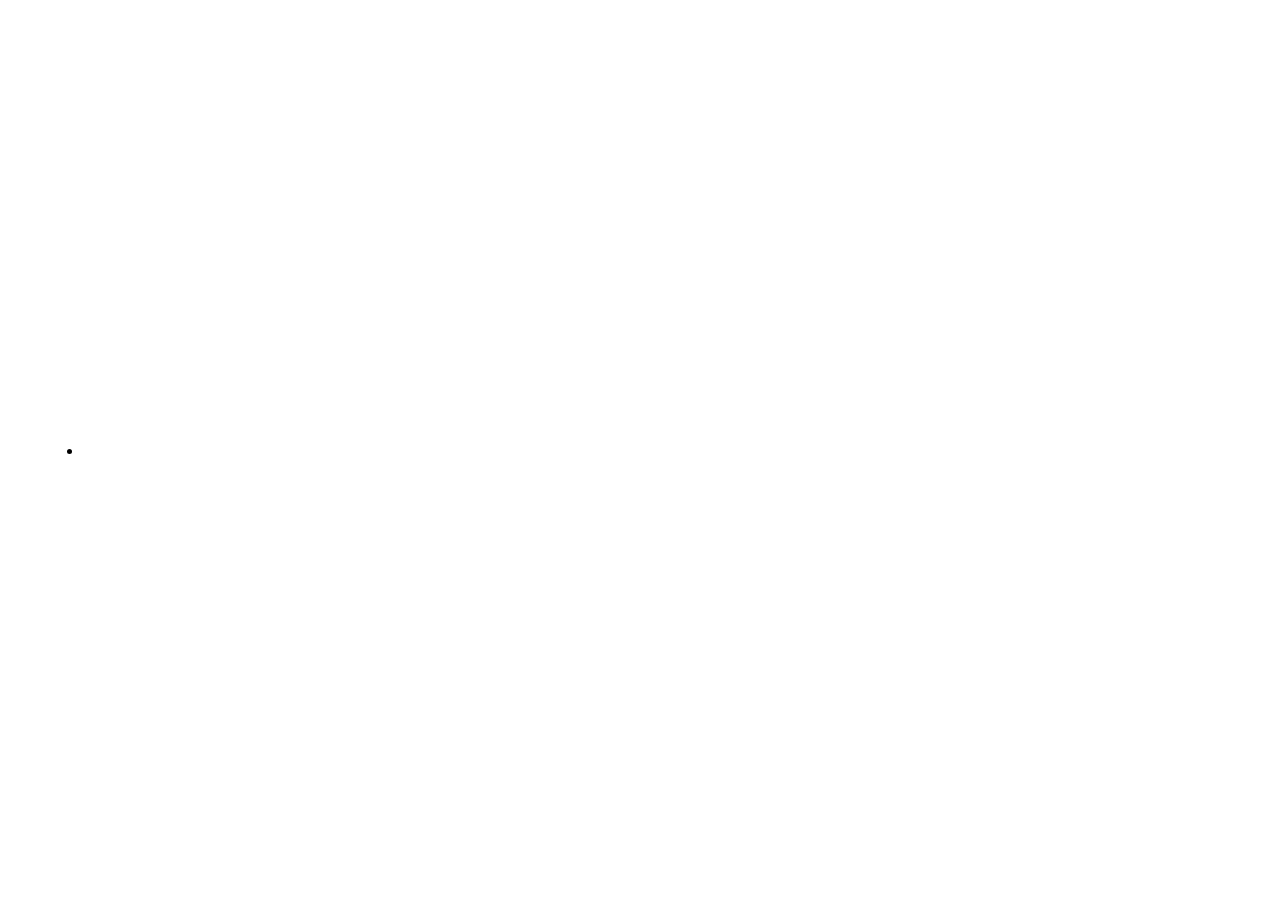
<file: Day1-Expanding Cards/index.html>
<!DOCTYPE html>
<html lang="en">
  <head>
    <meta charset="UTF-8" />
    <meta name="viewport" content="width=device-width, initial-scale=1.0" />
    <title>Expanding Cards</title>
    <link
      rel="stylesheet"
      href="https://cdnjs.cloudflare.com/ajax/libs/font-awesome/6.6.0/css/all.min.css"
      integrity="sha512-Kc323vGBEqzTmouAECnVceyQqyqdsSiqLQISBL29aUW4U/M7pSPA/gEUZQqv1cwx4OnYxTxve5UMg5GT6L4JJg=="
      crossorigin="anonymous"
      referrerpolicy="no-referrer"
    />
    <link rel="stylesheet" href="style.css" />
  </head>
  <body>
    <ul>
      <li><a href=""></a></li>
    </ul>
    <div class="container">
      <div
        class="panel active"
        style="
          background-image: url('https://images.unsplash.com/photo-1566264956500-0549ed17e161?q=80&w=1936&auto=format&fit=crop&ixlib=rb-4.0.3&ixid=M3wxMjA3fDB8MHxwaG90by1wYWdlfHx8fGVufDB8fHx8fA%3D%3D');
        "
      >
        <h3>Explore The World</h3>
      </div>

      <div
        class="panel"
        style="
          background-image: url('https://images.unsplash.com/photo-1506761121438-a89f7835bae2?q=80&w=1974&auto=format&fit=crop&ixlib=rb-4.0.3&ixid=M3wxMjA3fDB8MHxwaG90by1wYWdlfHx8fGVufDB8fHx8fA%3D%3D');
        "
      >
        <h3>Mountains - clouds</h3>
      </div>

      <div
        class="panel"
        style="
          background-image: url('https://images.unsplash.com/photo-1433086966358-54859d0ed716?q=80&w=1887&auto=format&fit=crop&ixlib=rb-4.0.3&ixid=M3wxMjA3fDB8MHxwaG90by1wYWdlfHx8fGVufDB8fHx8fA%3D%3D');
        "
      >
        <h3>Wild Forest</h3>
      </div>

      <div
        class="panel"
        style="
          background-image: url('https://plus.unsplash.com/premium_photo-1671628147501-42120d9d4af4?q=80&w=1887&auto=format&fit=crop&ixlib=rb-4.0.3&ixid=M3wxMjA3fDB8MHxwaG90by1wYWdlfHx8fGVufDB8fHx8fA%3D%3D');
        "
      >
        <h3>City in Winter</h3>
      </div>

      <div
        class="panel"
        style="
          background-image: url('https://images.unsplash.com/photo-1507525428034-b723cf961d3e?q=80&w=1773&auto=format&fit=crop&ixlib=rb-4.0.3&ixid=M3wxMjA3fDB8MHxwaG90by1wYWdlfHx8fGVufDB8fHx8fA%3D%3D');
        "
      >
        <h3>Beach</h3>
      </div>
    </div>
    <script src="script.js"></script>
  </body>
</html>
</file>
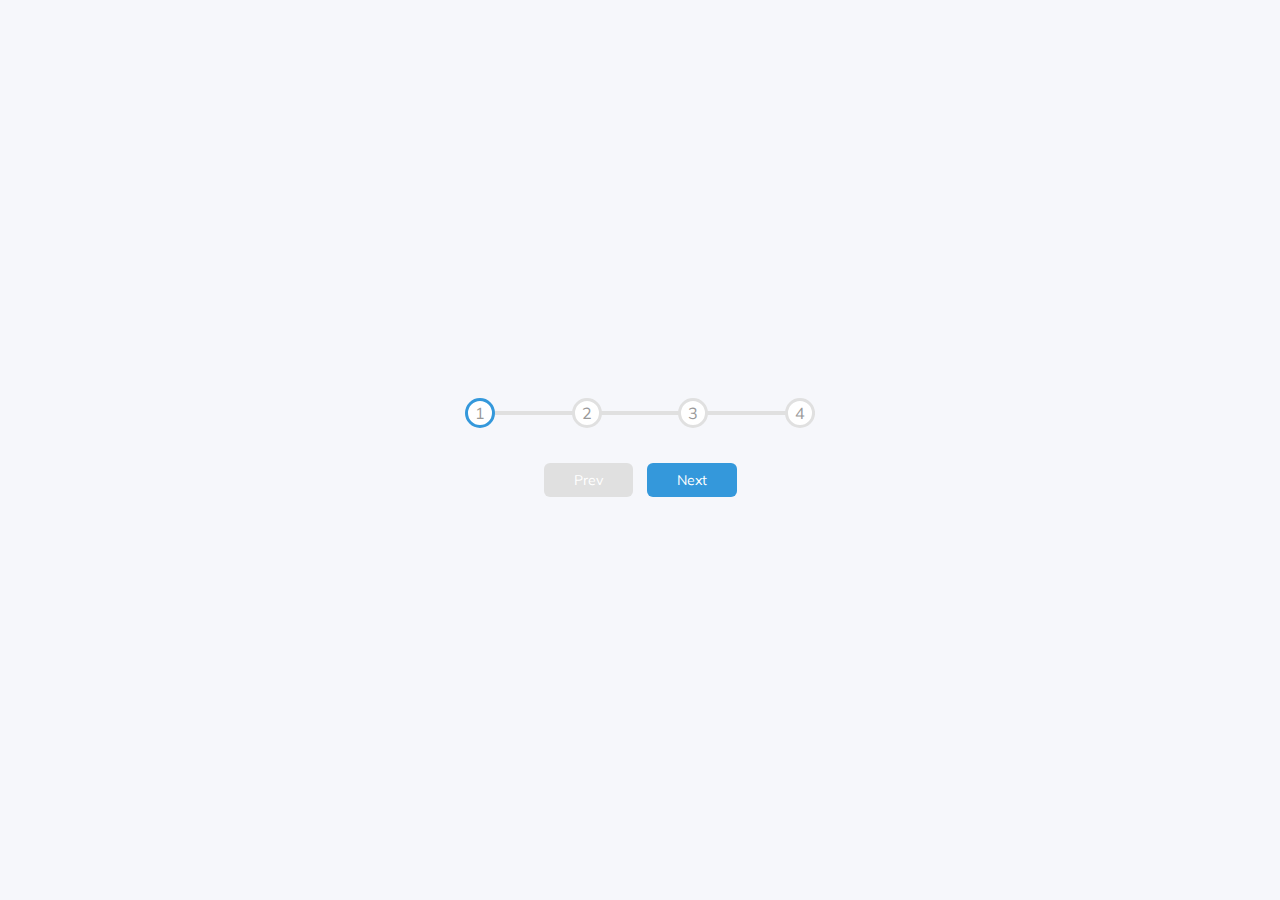
<file: Day2-Progress Steps/index.html>
<!DOCTYPE html>
<html lang="en">
  <head>
    <meta charset="UTF-8" />
    <meta name="viewport" content="width=device-width, initial-scale=1.0" />
    <title>Progress Steps</title>
    <link
      rel="stylesheet"
      href="https://cdnjs.cloudflare.com/ajax/libs/font-awesome/6.6.0/css/all.min.css"
      integrity="sha512-Kc323vGBEqzTmouAECnVceyQqyqdsSiqLQISBL29aUW4U/M7pSPA/gEUZQqv1cwx4OnYxTxve5UMg5GT6L4JJg=="
      crossorigin="anonymous"
      referrerpolicy="no-referrer"
    />
    <link rel="stylesheet" href="style.css" />
  </head>
  <body>
    <div class="container">
      <div class="progress-container">
        <div class="progress" id="progress"></div>
        <div class="circle active">1</div>
        <div class="circle">2</div>
        <div class="circle">3</div>
        <div class="circle">4</div>
      </div>
      <button class="btn" id="prev" disabled>Prev</button>
      <button class="btn" id="next">Next</button>
    </div>
    <script src="script.js"></script>
  </body>
</html>
</file>
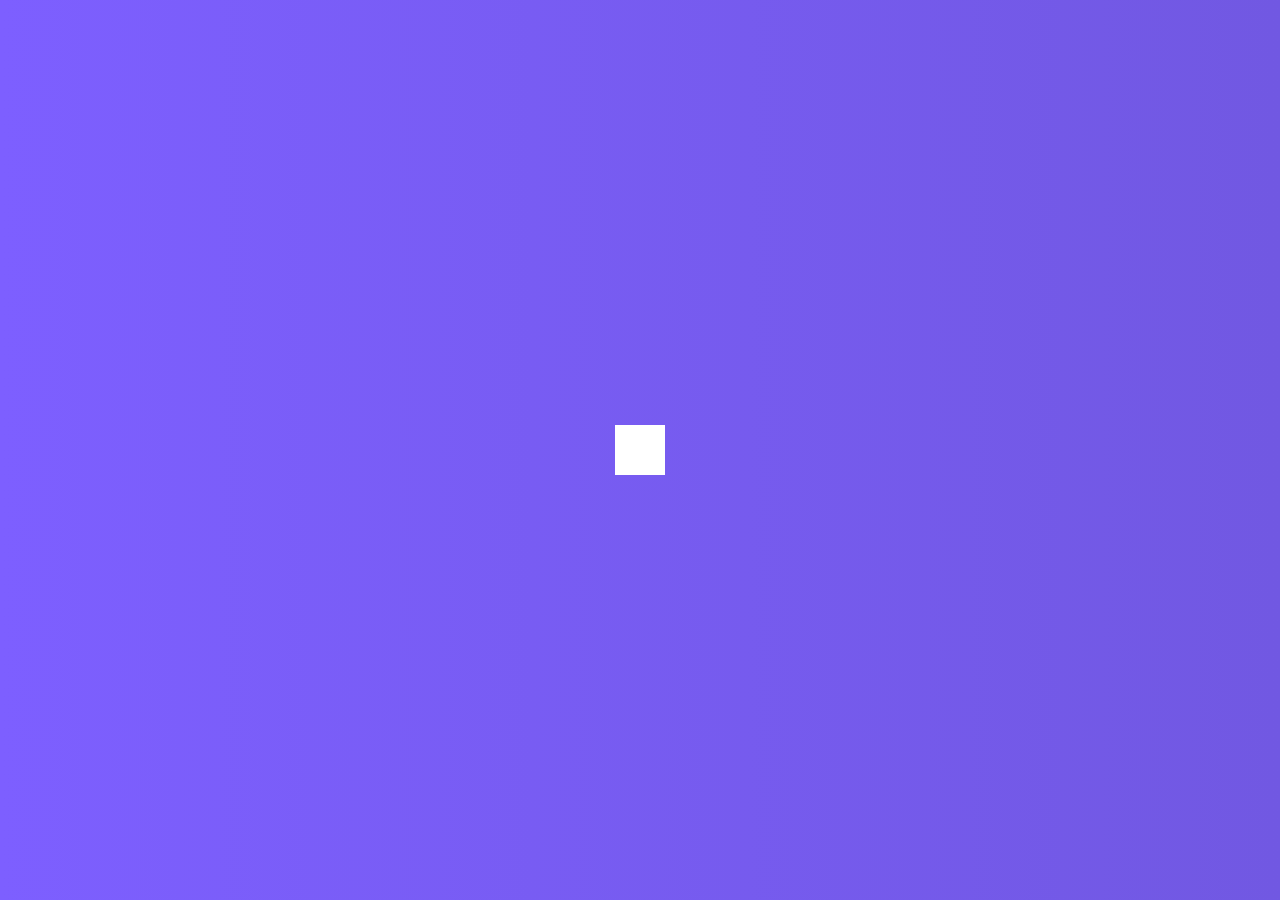
<file: Day4-Hidden Search Widget/index.html>
<!DOCTYPE html>
<html lang="en">
  <head>
    <meta charset="UTF-8" />
    <meta name="viewport" content="width=device-width, initial-scale=1.0" />
    <title>Hidden Search Widget</title>
    <link
      rel="stylesheet"
      href="https://cdnjs.cloudflare.com/ajax/libs/font-awesome/6.6.0/css/all.min.css"
      integrity="sha512-Kc323vGBEqzTmouAECnVceyQqyqdsSiqLQISBL29aUW4U/M7pSPA/gEUZQqv1cwx4OnYxTxve5UMg5GT6L4JJg=="
      crossorigin="anonymous"
      referrerpolicy="no-referrer"
    />
    <link rel="stylesheet" href="style.css" />
  </head>
  <body>
    <div class="search">
      <input type="text" class="input" placeholder="Search..." />
      <button class="btn"><i class="fas fa-search"></i></button>
    </div>
    <script src="script.js"></script>
  </body>
</html>
</file>
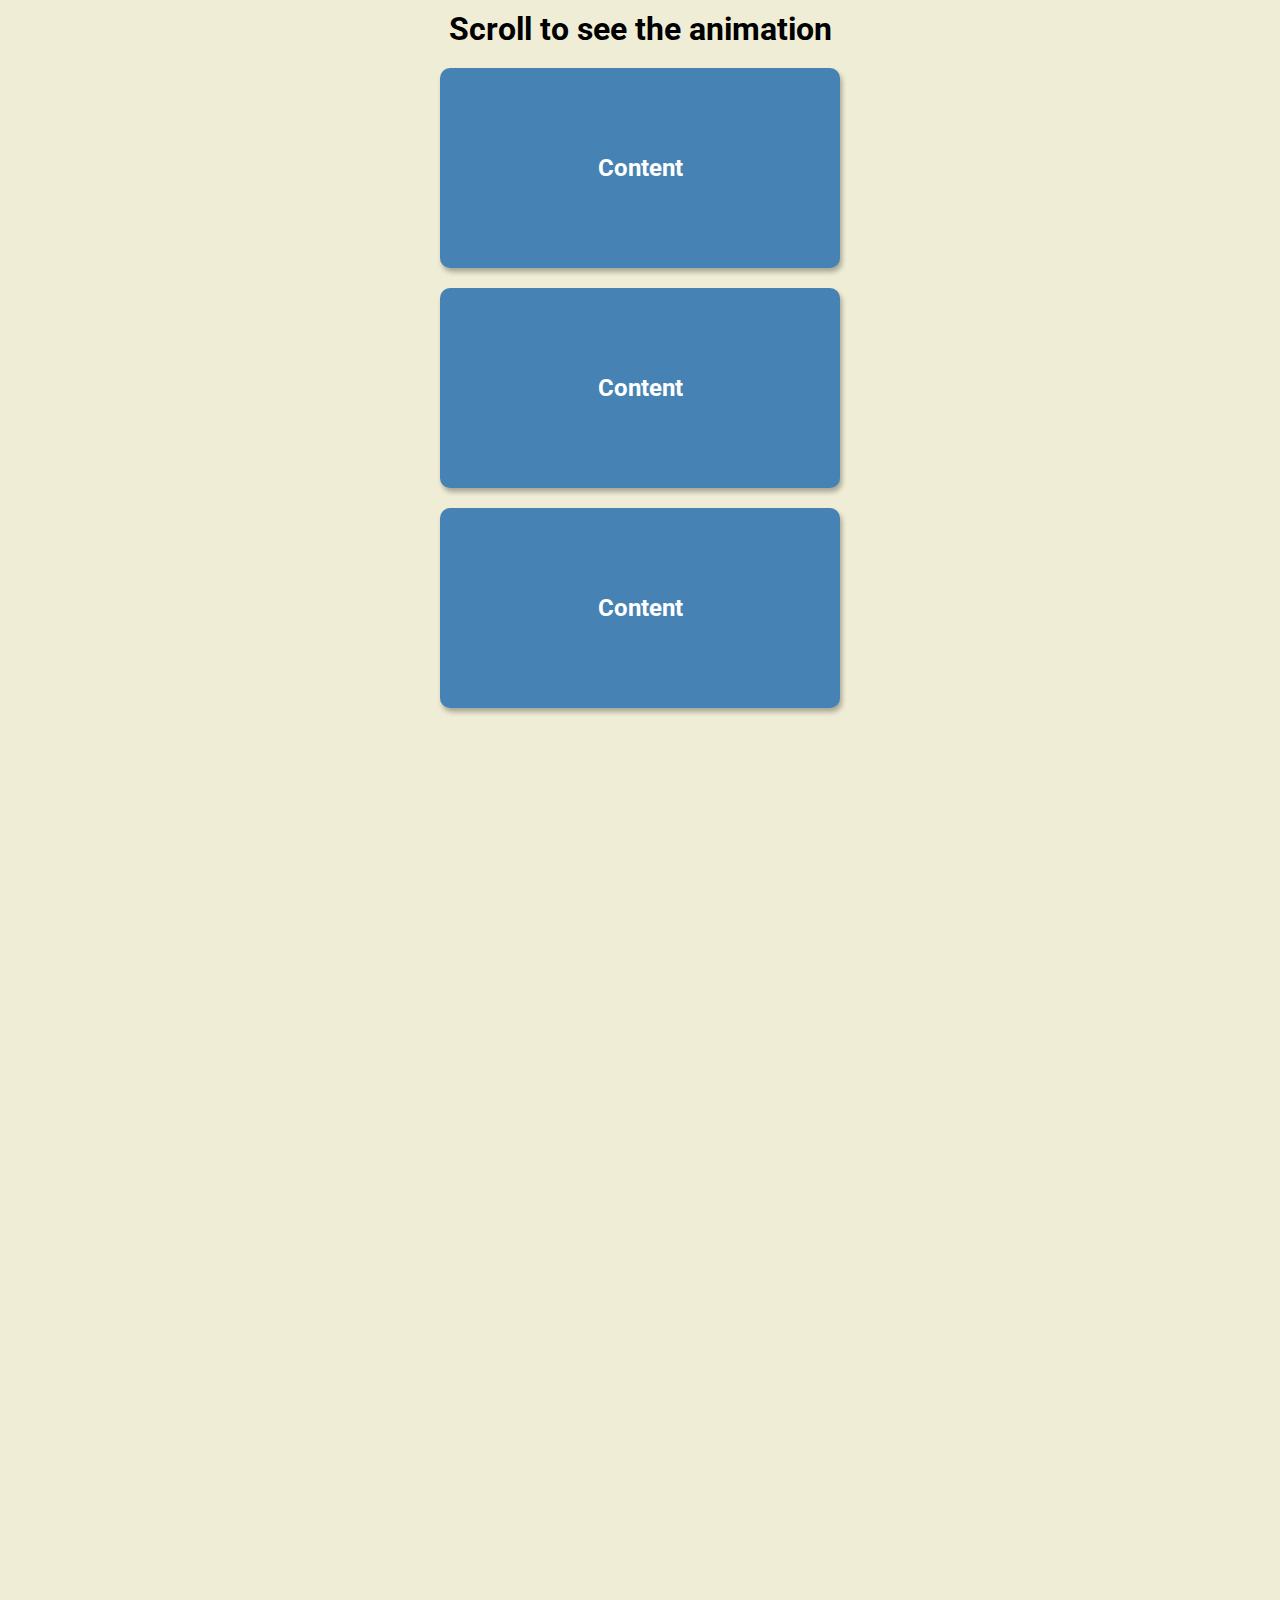
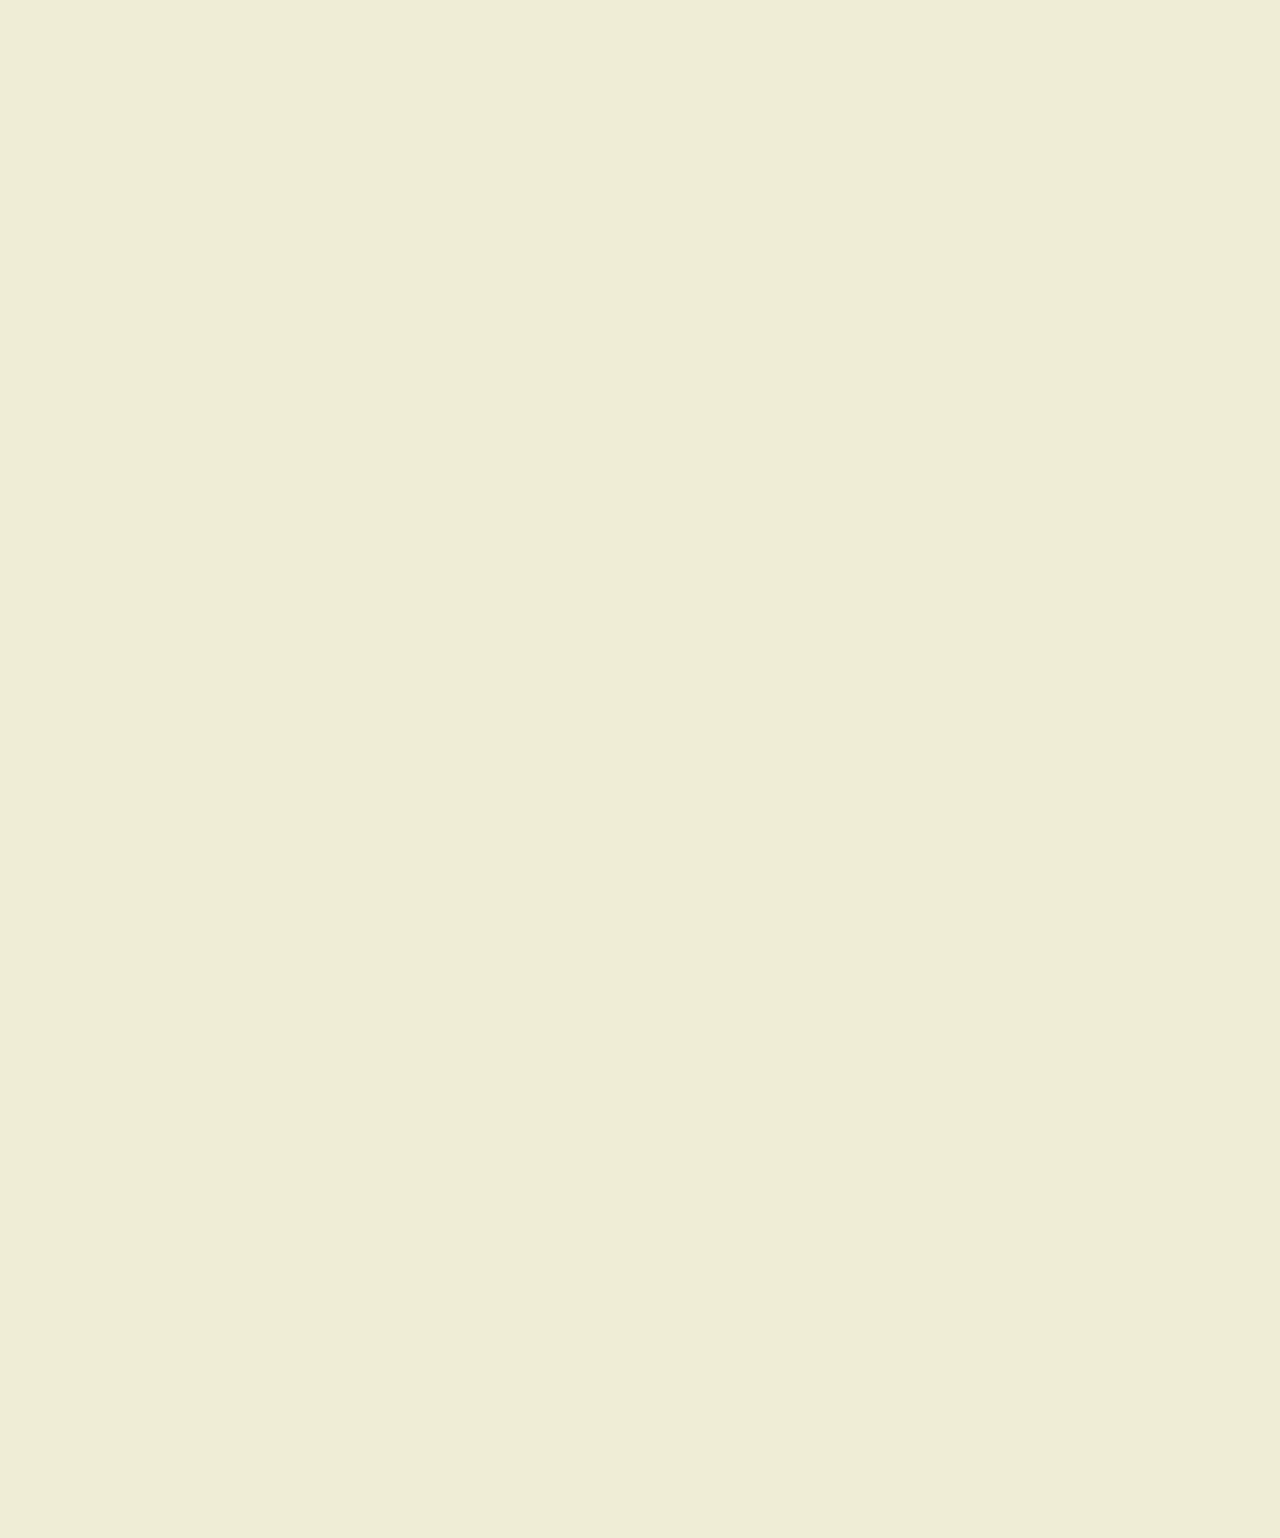
<file: Day6-Scroll Animation/index.html>
<!DOCTYPE html>
<html lang="en">
  <head>
    <meta charset="UTF-8" />
    <meta name="viewport" content="width=device-width, initial-scale=1.0" />
    <title>Scroll Animation</title>
    <link
      rel="stylesheet"
      href="https://cdnjs.cloudflare.com/ajax/libs/font-awesome/6.6.0/css/all.min.css"
      integrity="sha512-Kc323vGBEqzTmouAECnVceyQqyqdsSiqLQISBL29aUW4U/M7pSPA/gEUZQqv1cwx4OnYxTxve5UMg5GT6L4JJg=="
      crossorigin="anonymous"
      referrerpolicy="no-referrer"
    />
    <link rel="stylesheet" href="style.css" />
  </head>
  <body>
    <h1>Scroll to see the animation</h1>
    <div class="box"><h2>Content</h2></div>
    <div class="box"><h2>Content</h2></div>
    <div class="box"><h2>Content</h2></div>
    <div class="box"><h2>Content</h2></div>
    <div class="box"><h2>Content</h2></div>
    <div class="box"><h2>Content</h2></div>
    <div class="box"><h2>Content</h2></div>
    <div class="box"><h2>Content</h2></div>
    <div class="box"><h2>Content</h2></div>
    <div class="box"><h2>Content</h2></div>
    <div class="box"><h2>Content</h2></div>
    <div class="box"><h2>Content</h2></div>
    <div class="box"><h2>Content</h2></div>
    <div class="box"><h2>Content</h2></div>
    <script src="script.js"></script>
  </body>
</html>
</file>
<file: Day1-Expanding Cards/style.css>
@import url('https://fonts.googleapis.com/css?family=muli&display=swap');

*{
    box-sizing: border-box;
    
}

body{
    font-family: 'Muli', sans-serif;
    margin: 0;
    height: 100vh;
    display: flex;
    align-items: center;
    justify-content: center;
    overflow: hidden;
}

.container{
    display: flex;
    width: 90vw;
}

.panel {
    background-size: auto;
    background-position: center;
    background-repeat: no-repeat;
    height: 80vh;
    border-radius: 50px;
    color: #fff;
    flex: .5;
    cursor: pointer;
    margin: 10px;
    position: relative;
    transition: flex 0.7s ease-in;
}

.panel h3{
    font-size: 24px;
    position: absolute;
    bottom: 20px;
    left: 20px;
    margin: 0;
    opacity: 0;
}

.panel.active{
    flex: 5;
}

.panel.active h3 {
    opacity: 1;
    transition: opacity 0.3s ease-in 0.4s;
}

@media(max-width: 480px){
    .container{
        width: 100vw;
    }

    .panel:nth-of-type(4),.panel:nth-of-type(5){
        display: none;
    }
}
</file>
<file: Day2-Progress Steps/style.css>
@import url('https://fonts.googleapis.com/css2?family=Muli&display=swap');

*{
    box-sizing: border-box;
    
}

body{
    font-family: 'Muli', sans-serif;
    background-color: #f6f7fb;
    margin: 0;
    height: 100vh;
    display: flex;
    flex-direction: column;
    align-items: center;
    justify-content: center;
    overflow: hidden;
}

.container {
    text-align: center;
}

.progress-container {
    display: flex;
    justify-content: space-between;
    position: relative;
    margin-bottom: 30px;
    max-width: 100%;
    width: 350px;
}


.progress-container::before {
    content: "";
    background-color: #e0e0e0;
    position: absolute;
    top: 50%;
    left: 0;
    transform: translateY(-50%);
    height: 4px;
    width: 100%;
    z-index: -1;
    transition: .4s ease;
}

.progress {
    background-color: #3498db;
    position: absolute;
    top: 50%;
    left: 0;
    transform: translateY(-50%);
    height: 4px;
    width: 0%;
    z-index: -1;
    transition: .4s ease;
}

.circle{
    background-color: #fff;
    color: #999;
    border-radius: 50%;
    height: 30px;
    width: 30px;
    display: flex;
    align-items: center;
    justify-content: center;
    border: 3px solid #e0e0e0;
    transition: .4s ease;
}

.active{
    border-color: #3498db;
}


.btn {
    background-color: #3498db;
    color: #fff;
    border: 0;
    border-radius: 6px;
    cursor: pointer;
    font-family: inherit;
    padding: 8px 30px;
    margin: 5px;
    font-size: 14px;
}

.btn:active{
    transform: scale(0.98);
}

.btn:focus{
    outline: 0;
}

.btn:disabled{
    background-color: #e0e0e0;
    cursor: not-allowed;
}
</file>
<file: Day4-Hidden Search Widget/style.css>
@import url('https://fonts.googleapis.com/css2?family=Roboto:wght@400;700&display=swap');

*{
    box-sizing: border-box;
    
}

body{
    background-image: linear-gradient(90deg, #7d5fff,#7158e2);
    font-family: 'Roboto', sans-serif;
    margin: 0;
    height: 100vh;
    display: flex;
    align-items: center;
    justify-content: center;
    overflow: hidden;
}

.search{
    position: relative;
    height: 50px;
}

.search .input {
    background-color: #fff;
    border: 0;
    font-size: 18px;
    padding: 15px;
    height: 50px;
    width: 50px;
    transition: width 0.3s ease;
}

.btn{
    background-color: #fff;
    border: 0;
    cursor: pointer;
    font-size: 24px;
    position: absolute;
    top: 0;
    left: 0;
    height: 50px;
    width: 50px;
    transition: transform 0.3s ease ;
}

.btn:focus, .input:focus{
    outline: none;
}

.search.active .input{
    width: 200px;
}

.search.active .btn {
    transform: translateX(198px);
}
</file>
<file: Day6-Scroll Animation/style.css>
@import url('https://fonts.googleapis.com/css2?family=Roboto:wght@400;700&display=swap');

*{
    box-sizing: border-box;
    
}

body{
    font-family: 'Roboto', sans-serif;
    background-color: #efedd6;
    margin: 0;
    display: flex;
    flex-direction: column;
    align-items: center;
    justify-content: center;
    overflow-x: hidden;
}

h1{
    margin: 10px;
}

.box{
    background-color: steelblue;
    color: #fff;
    display: flex;
    align-items: center;
    justify-content: center;
    width: 400px;
    height: 200px;
    margin: 10px;
    border-radius: 10px;
    box-shadow:  2px 4px 5px rgba(0, 0, 0, 0.3);
    transform: translateX(400%);
    transition: transform 0.6s ease;
}

.box:nth-of-type(even){
    transform: translateX(-400%);
}

.box.show{
    transform: translateX(0);
}
</file>
